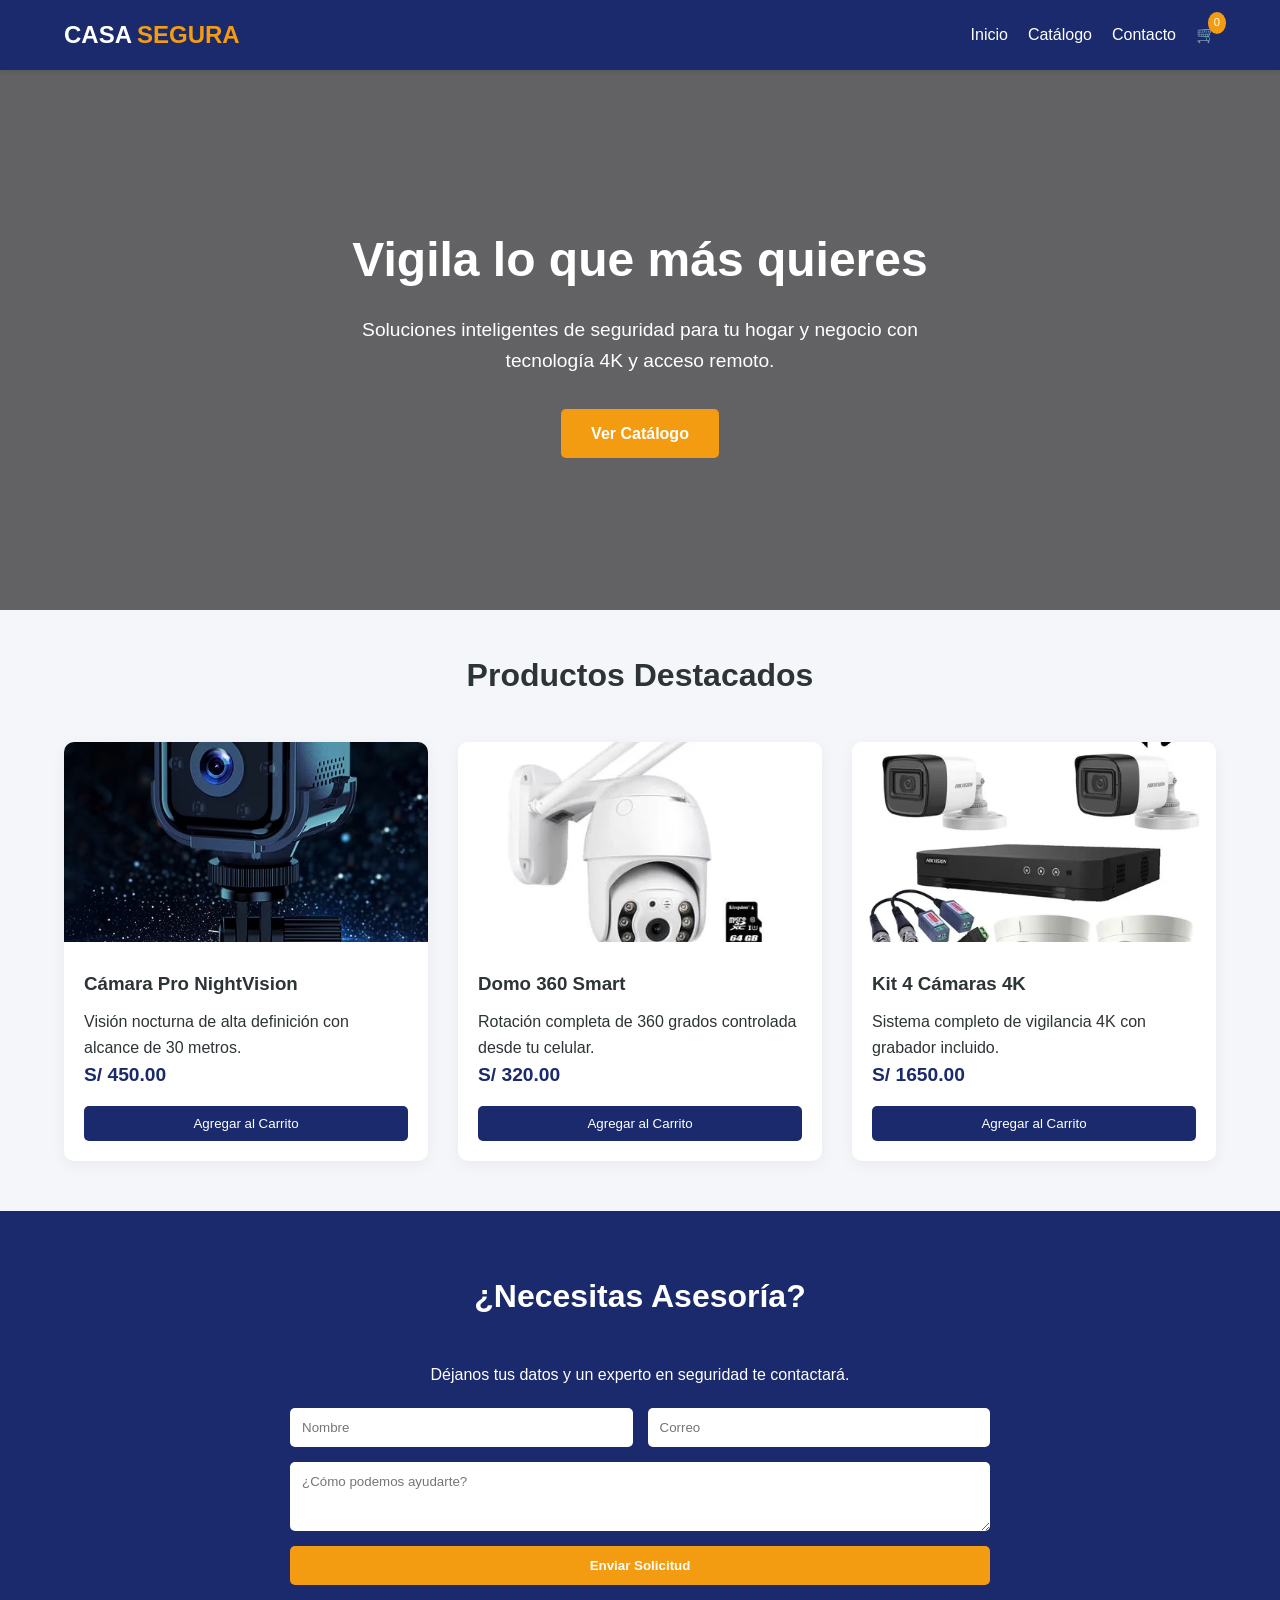
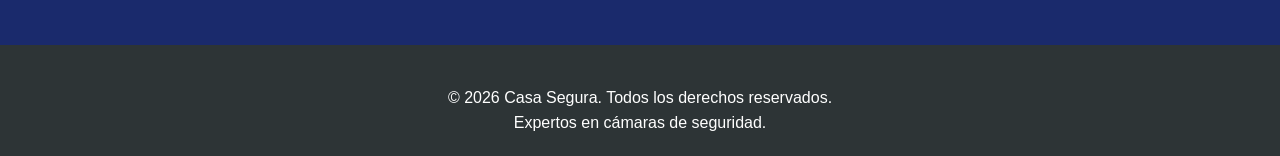
<file: index.html>
<!DOCTYPE html>
<html lang="es">
<head>
    <meta charset="UTF-8">
    <meta name="viewport" content="width=device-width, initial-scale=1.0">
    <title>Casa Segura | Seguridad Avanzada</title>
    <link rel="stylesheet" href="css/styles.css">
    <!-- Fuentes de Google -->
    <link rel="preconnect" href="https://fonts.googleapis.com">
    <link rel="preconnect" href="https://fonts.gstatic.com" crossorigin>
    <link href="https://fonts.googleapis.com/css2?family=Roboto:wght@400;700&display=swap" rel="stylesheet">
</head>
<body>
    <header>
        <div class="logo">
            <h1>CASA<span>SEGURA</span></h1>
        </div>
        <nav>
            <ul>
                <li><a href="index.html">Inicio</a></li>
                <li><a href="Pag/catalog.html">Catálogo</a></li>
                <li><a href="Pag/contact.html">Contacto</a></li>
                <li class="cart-icon">
                    <a href="Pag/cart.html">🛒 <span id="cart-count">0</span></a>
                </li>
            </ul>
        </nav>
    </header>

    <main>
        <section class="hero">
            <h2>Vigila lo que más quieres</h2>
            <p>Soluciones inteligentes de seguridad para tu hogar y negocio con tecnología 4K y acceso remoto.</p>
            <a href="Pag/catalog.html" class="btn-cta">Ver Catálogo</a>
        </section>

        <section id="featured">
            <h2 class="section-title">Productos Destacados</h2>
            <div id="featured-products" class="product-grid">
                <!-- Los productos se cargarán dinámicamente mediante JavaScript -->
            </div>
        </section>

        <section id="home-contact" class="home-contact">
            <div class="contact-container">
                <h2 class="section-title">¿Necesitas Asesoría?</h2>
                <p style="text-align: center; margin-bottom: 20px;">Déjanos tus datos y un experto en seguridad te contactará.</p>
                <form id="home-contact-form" class="mini-form">
                    <div class="form-row">
                        <input type="text" id="home-name" placeholder="Nombre" required>
                        <input type="email" id="home-email" placeholder="Correo" required>
                    </div>
                    <textarea id="home-message" placeholder="¿Cómo podemos ayudarte?" rows="3" required></textarea>
                    <button type="submit" class="btn-cta" style="border: none; width: 100%; cursor: pointer;">Enviar Solicitud</button>
                </form>
            </div>
        </section>
    </main>

    <footer>
        <p>&copy; 2026 Casa Segura. Todos los derechos reservados.</p>
        <p>Expertos en cámaras de seguridad.</p>
    </footer>

    <!-- Scripts y archivos de lógica -->
    <script src="js/productos.js"></script>
    <script src="js/carro.js"></script>
    <script src="js/main.js"></script>
</body>
</html>
</file>
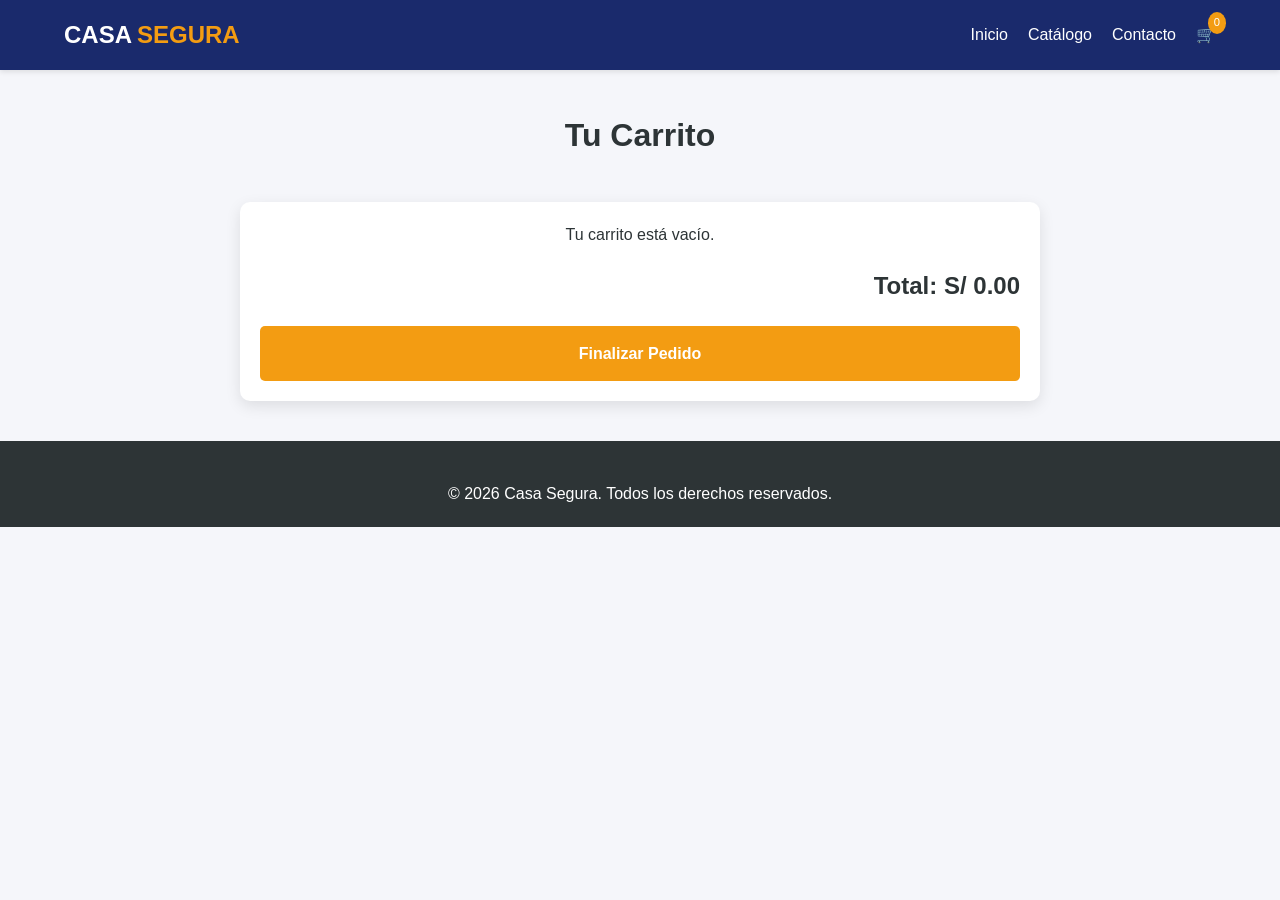
<file: Pag/cart.html>
<!DOCTYPE html>
<html lang="es">
<head>
    <meta charset="UTF-8">
    <meta name="viewport" content="width=device-width, initial-scale=1.0">
    <title>Carrito | Casa Segura</title>
    <link rel="stylesheet" href="../css/styles.css">
    <link rel="stylesheet" href="../css/pages.css">
</head>
<body>
    <header>
        <div class="logo">
            <h1>CASA<span>SEGURA</span></h1>
        </div>
        <nav>
            <ul>
                <li><a href="../index.html">Inicio</a></li>
                <li><a href="catalog.html">Catálogo</a></li>
                <li><a href="contact.html">Contacto</a></li>
                <li class="cart-icon">
                    <a href="cart.html">🛒 <span id="cart-count">0</span></a>
                </li>
            </ul>
        </nav>
    </header>

    <main>
        <h2 class="section-title">Tu Carrito</h2>
        <div class="cart-container">
            <div id="cart-items-list">
                <!-- Los elementos del carrito se cargarán dinámicamente aquí -->
            </div>
            <div class="cart-summary">
                Total: S/ <span id="cart-total-amount">0.00</span>
            </div>
            <a href="checkout.html" class="btn-checkout">Finalizar Pedido</a>
        </div>
    </main>

    <footer>
        <p>&copy; 2026 Casa Segura. Todos los derechos reservados.</p>
    </footer>

    <script src="../js/productos.js"></script>
    <script src="../js/carro.js"></script>
    <script src="../js/interfaz_carro.js"></script>
</body>
</html>
</file>
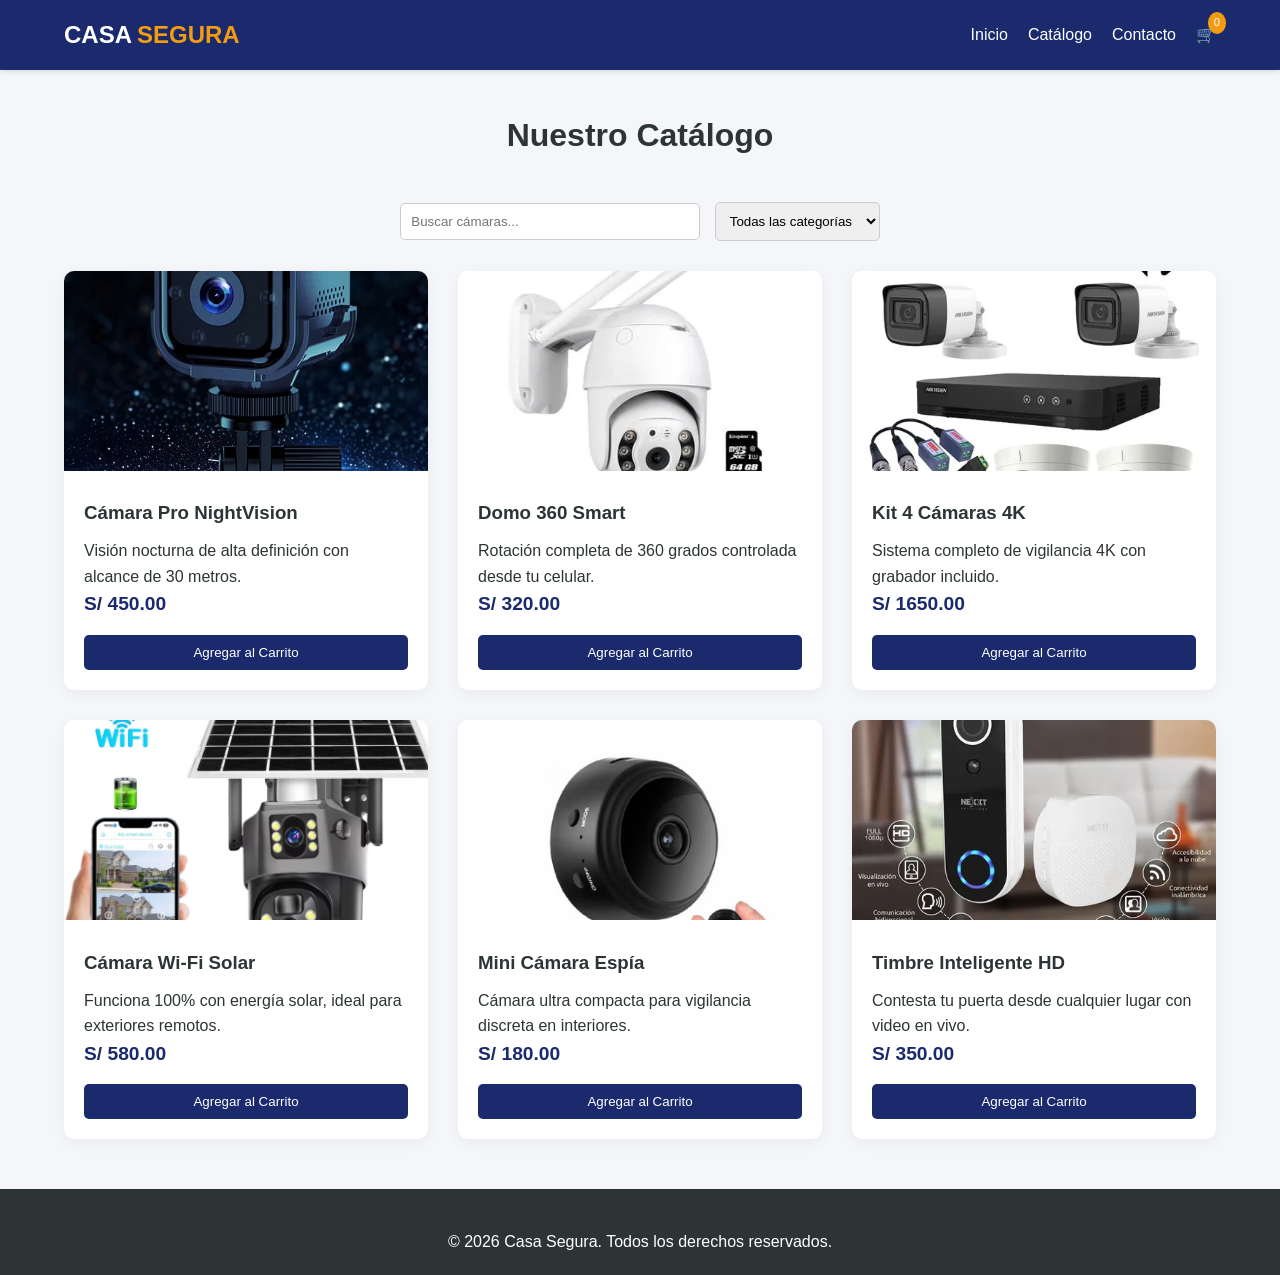
<file: Pag/catalog.html>
<!DOCTYPE html>
<html lang="es">
<head>
    <meta charset="UTF-8">
    <meta name="viewport" content="width=device-width, initial-scale=1.0">
    <title>Catálogo | Casa Segura</title>
    <link rel="stylesheet" href="../css/styles.css">
    <link rel="stylesheet" href="../css/pages.css">
</head>
<body>
    <header>
        <div class="logo">
            <h1>CASA<span>SEGURA</span></h1>
        </div>
        <nav>
            <ul>
                <li><a href="../index.html">Inicio</a></li>
                <li><a href="catalog.html">Catálogo</a></li>
                <li><a href="contact.html">Contacto</a></li>
                <li class="cart-icon">
                    <a href="cart.html">🛒 <span id="cart-count">0</span></a>
                </li>
            </ul>
        </nav>
    </header>

    <main>
        <section class="catalog-header">
            <h2 class="section-title">Nuestro Catálogo</h2>
            <div class="filters" style="text-align: center; margin-bottom: 30px;">
                <input type="text" id="search-input" placeholder="Buscar cámaras..." style="padding: 10px; width: 300px; border-radius: 5px; border: 1px solid #ccc;">
                <select id="category-filter" style="padding: 10px; border-radius: 5px; border: 1px solid #ccc; margin-left: 10px;">
                    <option value="all">Todas las categorías</option>
                    <option value="Exterior">Exterior</option>
                    <option value="Interior">Interior</option>
                    <option value="Sistemas">Sistemas</option>
                </select>
            </div>
        </section>

        <div id="catalog-products" class="product-grid">
            <!-- Los productos se cargarán dinámicamente mediante JavaScript -->
        </div>
    </main>

    <footer>
        <p>&copy; 2026 Casa Segura. Todos los derechos reservados.</p>
    </footer>

    <script src="../js/productos.js"></script>
    <script src="../js/carro.js"></script>
    <script src="../js/main.js"></script>
    <script src="../js/catalogo.js"></script>
</body>
</html>
</file>
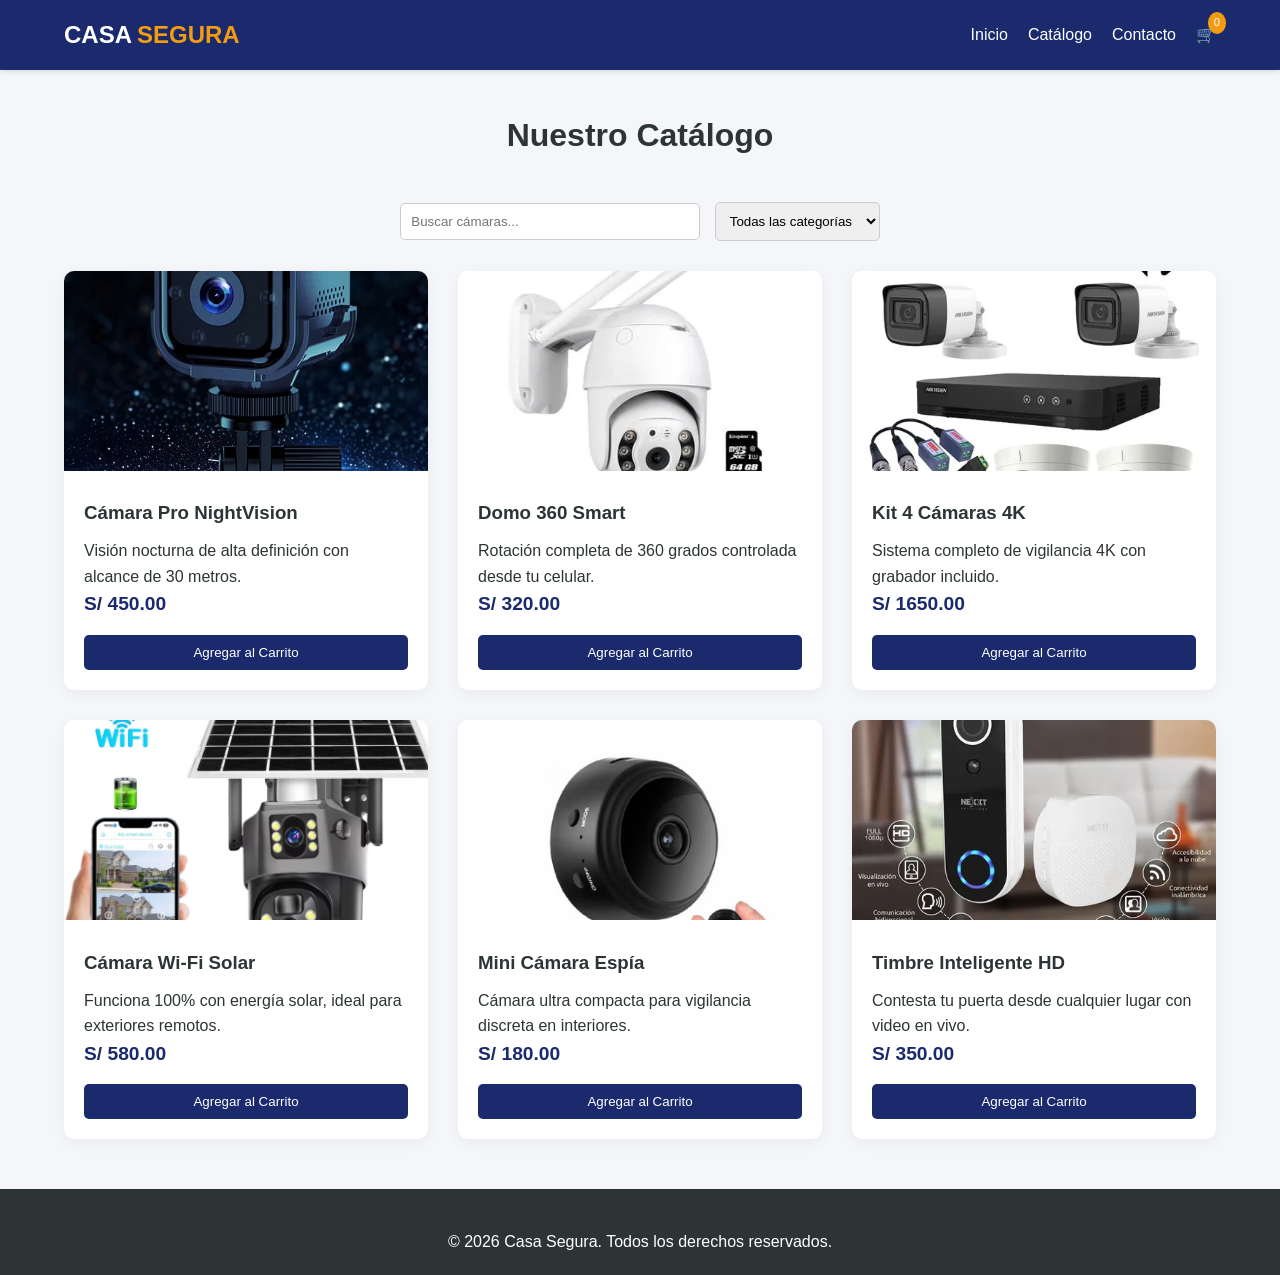
<file: Pag/checkout.html>
<!DOCTYPE html>
<html lang="es">
<head>
    <meta charset="UTF-8">
    <meta name="viewport" content="width=device-width, initial-scale=1.0">
    <title>Finalizar Compra | Casa Segura</title>
    <link rel="stylesheet" href="../css/styles.css">
    <link rel="stylesheet" href="../css/pages.css">
</head>
<body>
    <header>
        <div class="logo">
            <h1>CASA<span>SEGURA</span></h1>
        </div>
        <nav>
            <ul>
                <li><a href="../index.html">Inicio</a></li>
                <li><a href="catalog.html">Catálogo</a></li>
                <li><a href="contact.html">Contacto</a></li>
                <li class="cart-icon">
                    <a href="cart.html">🛒 <span id="cart-count">0</span></a>
                </li>
            </ul>
        </nav>
    </header>

    <main>
        <h2 class="section-title">Finalizar Pedido</h2>
        <div class="checkout-container">
            <form id="checkout-form">
                <div class="form-section">
                    <h3>Datos de Contacto</h3>
                    <div class="input-group">
                        <label for="name">Nombre y Apellido</label>
                        <input type="text" id="name" name="name" placeholder="Ej: Juan Pérez" required>
                        <span id="name-error" class="error-text"></span>
                    </div>
                    <div class="input-group">
                        <label for="email">Correo Electrónico</label>
                        <input type="email" id="email" name="email" placeholder="juan@correo.com" required>
                        <span id="email-error" class="error-text"></span>
                    </div>
                    <div class="input-group">
                        <label for="phone">Teléfono Móvil (9 dígitos)</label>
                        <input type="tel" id="phone" name="phone" placeholder="987654321" required>
                        <span id="phone-error" class="error-text"></span>
                    </div>
                </div>

                <div class="form-section">
                    <h3>Detalles de Instalación</h3>
                    <div class="input-group">
                        <label for="property">Tipo de Propiedad</label>
                        <select id="property" name="property" required>
                            <option value="">Seleccione una opción</option>
                            <option value="casa">Casa Particular</option>
                            <option value="departamento">Departamento</option>
                            <option value="oficina">Oficina/Local Comercial</option>
                            <option value="otro">Otro</option>
                        </select>
                        <span id="property-error" class="error-text"></span>
                    </div>
                    <div class="input-group">
                        <label for="address">Dirección Completa</label>
                        <input type="text" id="address" name="address" placeholder="Av. Principal 123, Distrito" required>
                        <span id="address-error" class="error-text"></span>
                    </div>
                </div>

                <div class="order-summary">
                    <h4>Resumen del Pedido</h4>
                    <p>Total a pagar (incluye instalación básica): <strong id="checkout-total">S/ 0.00</strong></p>
                </div>

                <button type="submit" class="btn-pay">CONFIRMAR Y PAGAR</button>
            </form>
        </div>
    </main>

    <script src="../js/productos.js"></script>
    <script src="../js/carro.js"></script>
    <script src="../js/validacion.js"></script>
    <script src="../js/verificacion.js"></script>
</body>
</html>
</file>
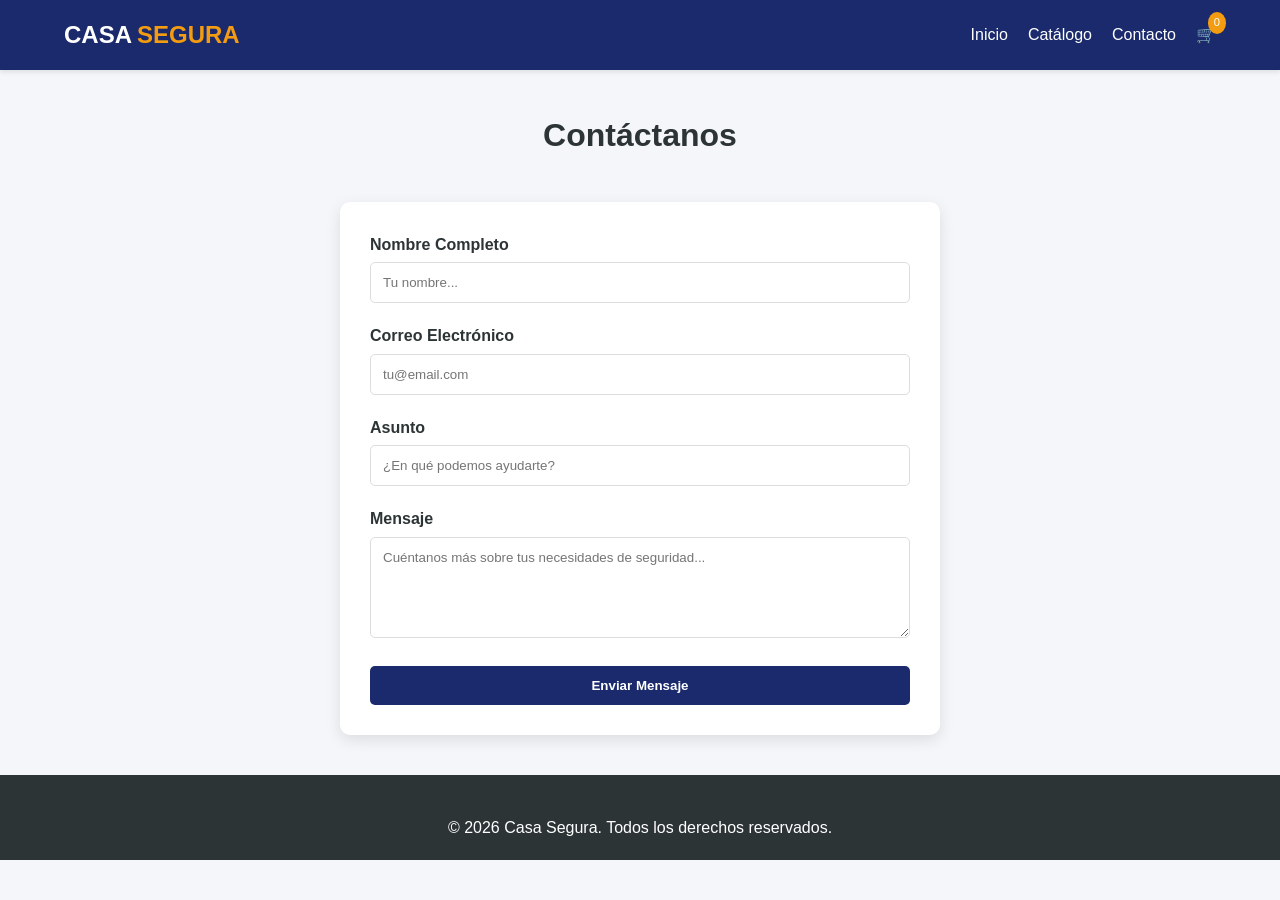
<file: Pag/contact.html>
<!DOCTYPE html>
<html lang="es">
<head>
    <meta charset="UTF-8">
    <meta name="viewport" content="width=device-width, initial-scale=1.0">
    <title>Contacto | Casa Segura</title>
    <link rel="stylesheet" href="../css/styles.css">
    <link rel="stylesheet" href="../css/pages.css">
</head>
<body>
    <header>
        <div class="logo">
            <h1>CASA<span>SEGURA</span></h1>
        </div>
        <nav>
            <ul>
                <li><a href="../index.html">Inicio</a></li>
                <li><a href="catalog.html">Catálogo</a></li>
                <li><a href="contact.html">Contacto</a></li>
                <li class="cart-icon">
                    <a href="cart.html">🛒 <span id="cart-count">0</span></a>
                </li>
            </ul>
        </nav>
    </header>

    <main>
        <h2 class="section-title">Contáctanos</h2>
        <div class="contact-form">
            <div id="success-message" class="success-banner">¡Mensaje enviado con éxito! Nos contactaremos pronto.</div>
            
            <form id="contact-form-element">
                <div class="form-group">
                    <label for="name">Nombre Completo</label>
                    <input type="text" id="name" name="name" placeholder="Tu nombre...">
                    <div id="name-error" class="error-message">El nombre es obligatorio y debe tener al menos 3 caracteres.</div>
                </div>

                <div class="form-group">
                    <label for="email">Correo Electrónico</label>
                    <input type="email" id="email" name="email" placeholder="tu@email.com">
                    <div id="email-error" class="error-message">Por favor ingresa un correo electrónico válido.</div>
                </div>

                <div class="form-group">
                    <label for="subject">Asunto</label>
                    <input type="text" id="subject" name="subject" placeholder="¿En qué podemos ayudarte?">
                    <div id="subject-error" class="error-message">El asunto es obligatorio.</div>
                </div>

                <div class="form-group">
                    <label for="message">Mensaje</label>
                    <textarea id="message" name="message" rows="5" placeholder="Cuéntanos más sobre tus necesidades de seguridad..."></textarea>
                    <div id="message-error" class="error-message">El mensaje debe tener al menos 10 caracteres.</div>
                </div>

                <button type="submit" class="btn-submit">Enviar Mensaje</button>
            </form>
        </div>
    </main>

    <footer>
        <p>&copy; 2026 Casa Segura. Todos los derechos reservados.</p>
    </footer>

    <script src="../js/productos.js"></script>
    <script src="../js/carro.js"></script>
    <script src="../js/contacto.js"></script>
</body>
</html>
</file>
<file: css/styles.css>
:root {
    --color-primary: #1a2a6c;
    --color-secondary: #b2bec3;
    --color-accent: #f39c12;
    --color-dark: #2d3436;
    --color-light: #f5f6fa;
    --color-white: #ffffff;
    --transition-speed: 0.3s;
}

* {
    margin: 0;
    padding: 0;
    box-sizing: border-box;
    font-family: 'Segoe UI', Tahoma, Geneva, Verdana, sans-serif;
}

body {
    background-color: var(--color-light);
    color: var(--color-dark);
    line-height: 1.6;
}

/* Encabezado y Navegación */
header {
    background-color: var(--color-primary);
    color: var(--color-white);
    padding: 1rem 5%;
    display: flex;
    justify-content: space-between;
    align-items: center;
    position: sticky;
    top: 0;
    z-index: 1000;
    box-shadow: 0 2px 5px rgba(0,0,0,0.1);
}

.logo h1 {
    font-size: 1.5rem;
    font-weight: bold;
    display: flex;
    align-items: center;
}

.logo span {
    color: var(--color-accent);
    margin-left: 5px;
}

nav ul {
    display: flex;
    list-style: none;
}

nav ul li {
    margin-left: 20px;
}

nav ul li a {
    color: var(--color-white);
    text-decoration: none;
    font-weight: 500;
    transition: var(--transition-speed);
}

nav ul li a:hover {
    color: var(--color-accent);
}

.cart-icon {
    position: relative;
    cursor: pointer;
}

#cart-count {
    position: absolute;
    top: -10px;
    right: -10px;
    background-color: var(--color-accent);
    color: var(--color-white);
    font-size: 0.7rem;
    padding: 2px 6px;
    border-radius: 50%;
    animation: pulse 2s infinite;
}

@keyframes pulse {
    0% {
        box-shadow: 0 0 0 0 rgba(243, 156, 18, 0.7);
    }
    70% {
        box-shadow: 0 0 0 10px rgba(243, 156, 18, 0);
    }
    100% {
        box-shadow: 0 0 0 0 rgba(243, 156, 18, 0);
    }
}

/* Banner Principal (Hero) */
.hero {
    height: 60vh;
    background: linear-gradient(rgba(0,0,0,0.6), rgba(0,0,0,0.6)), url('https://images.unsplash.com/photo-1557862921-37829c790f19?q=80&w=1500');
    background-size: cover;
    background-position: center;
    display: flex;
    flex-direction: column;
    justify-content: center;
    align-items: center;
    text-align: center;
    color: var(--color-white);
    padding: 0 20px;
}

.hero h2 {
    font-size: 3rem;
    margin-bottom: 1rem;
    animation: fadeInDown 1s ease-out;
}

.hero p {
    font-size: 1.2rem;
    max-width: 600px;
    margin-bottom: 2rem;
}

.btn-cta {
    background-color: var(--color-accent);
    color: var(--color-white);
    padding: 12px 30px;
    text-decoration: none;
    border-radius: 5px;
    font-weight: bold;
    transition: var(--transition-speed);
}

.btn-cta:hover {
    transform: scale(1.05);
    background-color: #e67e22;
}

/* Productos Destacados */
.section-title {
    text-align: center;
    margin: 40px 0;
    font-size: 2rem;
}

.product-grid {
    display: grid;
    grid-template-columns: repeat(auto-fit, minmax(280px, 1fr));
    gap: 30px;
    padding: 0 5%;
    margin-bottom: 50px;
}

.product-card {
    background: var(--color-white);
    border-radius: 10px;
    overflow: hidden;
    box-shadow: 0 4px 15px rgba(0,0,0,0.05);
    transition: var(--transition-speed);
}

.product-card:hover {
    transform: translateY(-5px);
}

.product-card img {
    width: 100%;
    height: 200px;
    object-fit: cover;
}

.product-info {
    padding: 20px;
}

.product-info h3 {
    margin-bottom: 10px;
}

.product-price {
    color: var(--color-primary);
    font-weight: bold;
    font-size: 1.2rem;
    margin-bottom: 15px;
}

.btn-add {
    width: 100%;
    padding: 10px;
    background-color: var(--color-primary);
    color: var(--color-white);
    border: none;
    border-radius: 5px;
    cursor: pointer;
    transition: var(--transition-speed);
}

.btn-add:hover {
    background-color: var(--color-dark);
}

/* Animaciones */
@keyframes fadeInDown {
    from {
        opacity: 0;
        transform: translateY(-30px);
    }
    to {
        opacity: 1;
        transform: translateY(0);
    }
}

/* Sección de Contacto de Inicio */
.home-contact {
    background-color: var(--color-primary);
    color: var(--color-white);
    padding: 60px 5%;
}

.home-contact .section-title {
    color: var(--color-white);
    margin-top: 0;
}

.contact-container {
    max-width: 700px;
    margin: 0 auto;
}

.mini-form {
    display: flex;
    flex-direction: column;
    gap: 15px;
}

.form-row {
    display: flex;
    gap: 15px;
}

.mini-form input, .mini-form textarea {
    padding: 12px;
    border-radius: 5px;
    border: none;
    width: 100%;
}

.form-row input {
    flex: 1;
}

/* Pie de Página */
footer {
    background-color: var(--color-dark);
    color: var(--color-white);
    padding: 40px 5% 20px;
    text-align: center;
}

/* Estilos Responsivos */
@media (max-width: 768px) {
    header {
        flex-direction: column;
        gap: 15px;
    }
    nav ul li {
        margin: 0 10px;
    }
    .hero h2 {
        font-size: 2rem;
    }
}

@media (max-width: 480px) {
    nav ul {
        font-size: 0.9rem;
    }
}
</file>
<file: css/pages.css>
/* Estilos para páginas específicas (extraídos del HTML) */

/* --- Estilos de la página del Carrito --- */
.cart-container {
    max-width: 800px;
    margin: 40px auto;
    padding: 20px;
    background: white;
    border-radius: 10px;
    box-shadow: 0 5px 15px rgba(0,0,0,0.1);
}
.cart-item {
    display: flex;
    align-items: center;
    justify-content: space-between;
    padding: 15px 0;
    border-bottom: 1px solid #eee;
}
.cart-item img {
    width: 80px;
    height: 60px;
    object-fit: cover;
    border-radius: 5px;
}
.cart-item-info {
    flex-grow: 1;
    margin-left: 20px;
}
.quantity-controls {
    display: flex;
    align-items: center;
    gap: 10px;
}
.quantity-controls button {
    background: #eee;
    border: none;
    padding: 5px 10px;
    cursor: pointer;
    border-radius: 3px;
}
.cart-summary {
    margin-top: 20px;
    text-align: right;
    font-size: 1.5rem;
    font-weight: bold;
}
.btn-checkout {
    display: block;
    width: 100%;
    padding: 15px;
    background: var(--color-accent);
    color: white;
    text-align: center;
    text-decoration: none;
    border-radius: 5px;
    margin-top: 20px;
    font-weight: bold;
}

/* --- Estilos de la página de Finalizar Compra --- */
.checkout-container {
    max-width: 800px;
    margin: 40px auto;
    padding: 30px;
    background: white;
    border-radius: 10px;
    box-shadow: 0 5px 20px rgba(0,0,0,0.1);
}
.form-section {
    margin-bottom: 30px;
}
.form-section h3 {
    border-bottom: 2px solid var(--color-primary);
    padding-bottom: 10px;
    margin-bottom: 20px;
}
.input-group {
    margin-bottom: 20px;
    position: relative;
}
.input-group label {
    display: block;
    margin-bottom: 8px;
    font-weight: bold;
}
.input-group input, .input-group select {
    width: 100%;
    padding: 12px;
    border: 2px solid #ddd;
    border-radius: 5px;
    transition: all 0.3s ease;
}
.input-group input.invalid {
    border-color: #e74c3c;
    background-color: #fff5f5;
}
.input-group input.valid {
    border-color: #2ecc71;
    background-color: #f5fff5;
}
.error-text {
    color: #e74c3c;
    font-size: 0.8rem;
    margin-top: 5px;
    display: none;
    font-weight: 500;
}
.order-summary {
    background: var(--color-light);
    padding: 20px;
    border-radius: 5px;
    margin-top: 20px;
}
.btn-pay {
    display: block;
    width: 100%;
    padding: 15px;
    background-color: var(--color-accent);
    color: white;
    border: none;
    border-radius: 5px;
    font-size: 1.1rem;
    font-weight: bold;
    cursor: pointer;
    margin-top: 20px;
}

/* --- Estilos de la página de Contacto --- */
.contact-form {
    max-width: 600px;
    margin: 40px auto;
    padding: 30px;
    background: white;
    border-radius: 10px;
    box-shadow: 0 5px 15px rgba(0,0,0,0.1);
}
.form-group {
    margin-bottom: 20px;
}
.form-group label {
    display: block;
    margin-bottom: 5px;
    font-weight: bold;
}
.form-group input, .form-group textarea {
    width: 100%;
    padding: 12px;
    border: 1px solid #ddd;
    border-radius: 5px;
    transition: border-color 0.3s;
}
.form-group input.error, .form-group textarea.error {
    border-color: #e74c3c;
}
.error-message {
    color: #e74c3c;
    font-size: 0.85rem;
    margin-top: 5px;
    display: none;
}
.btn-submit {
    background-color: var(--color-primary);
    color: white;
    padding: 12px 25px;
    border: none;
    border-radius: 5px;
    cursor: pointer;
    font-weight: bold;
    width: 100%;
}
.btn-submit:hover {
    background-color: var(--color-dark);
}
.success-banner {
    background-color: #2ecc71;
    color: white;
    padding: 15px;
    text-align: center;
    border-radius: 5px;
    margin-bottom: 20px;
    display: none;
}
</file>
